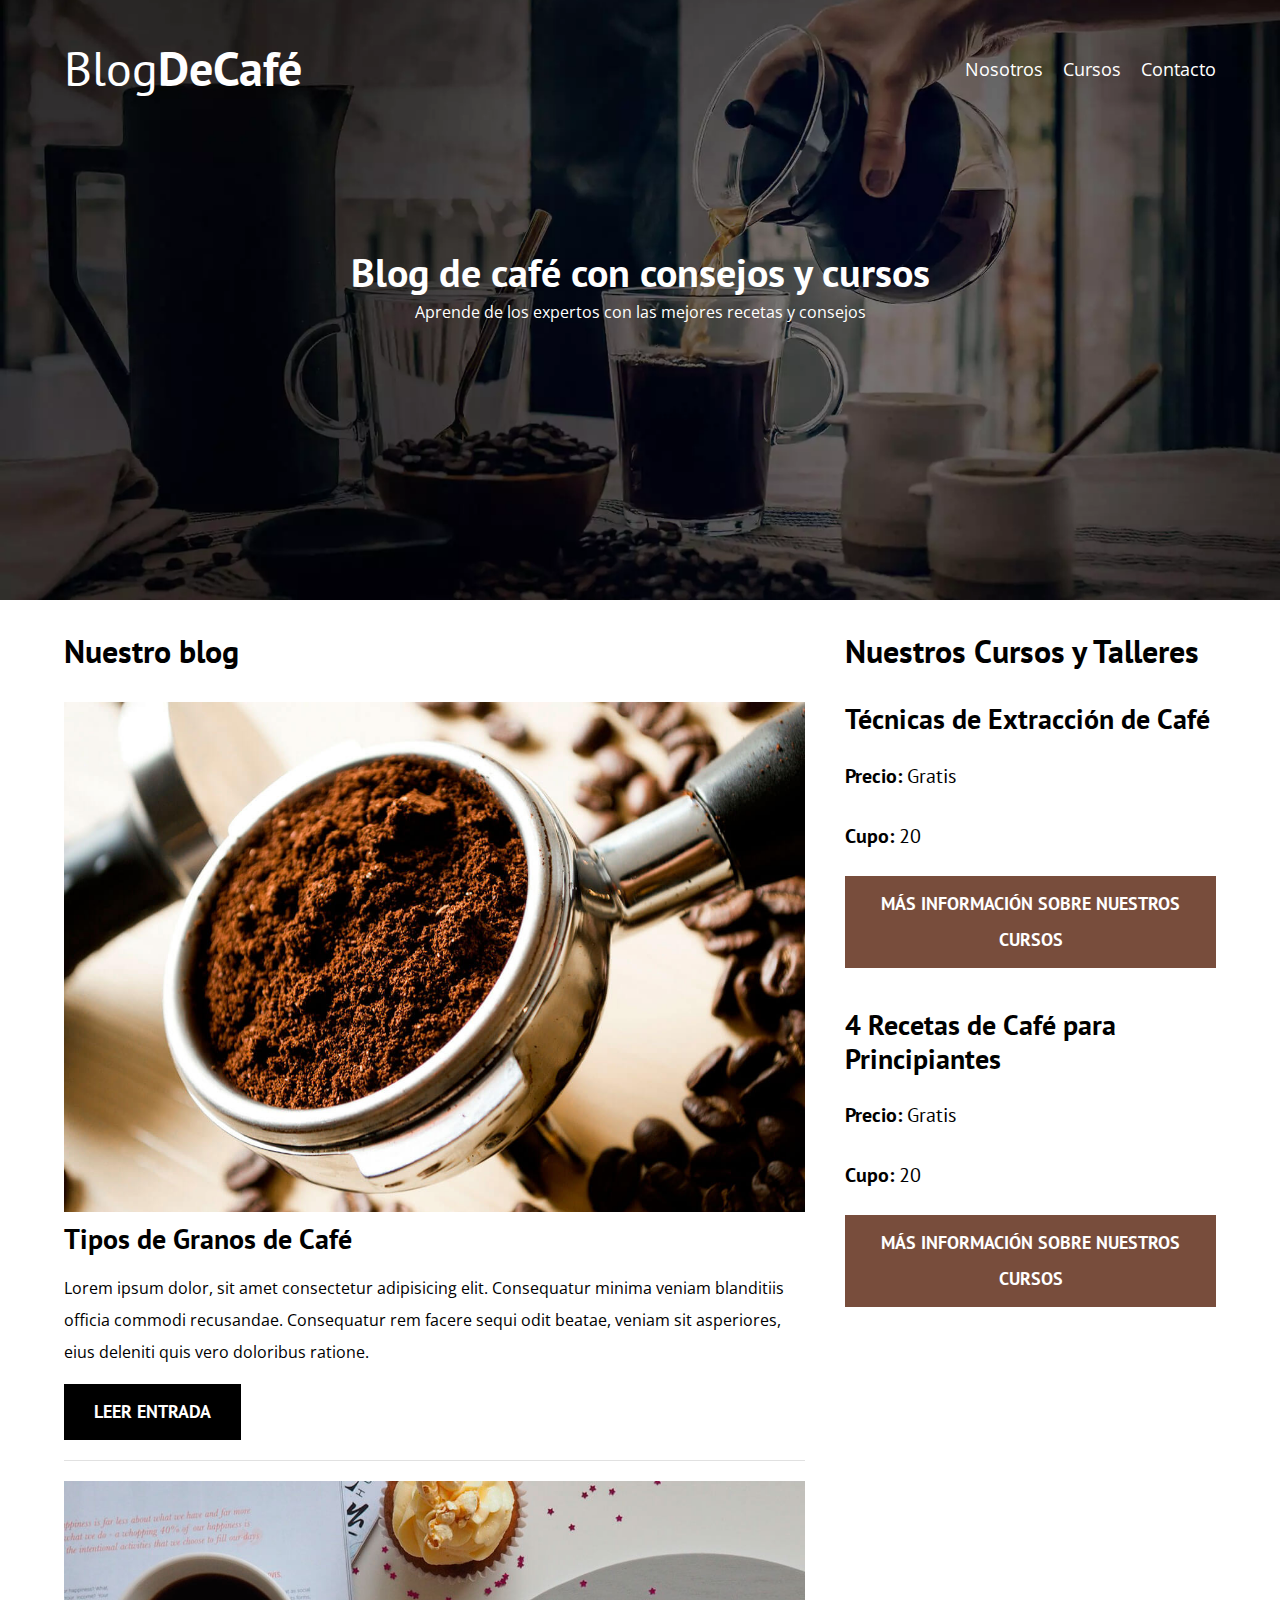
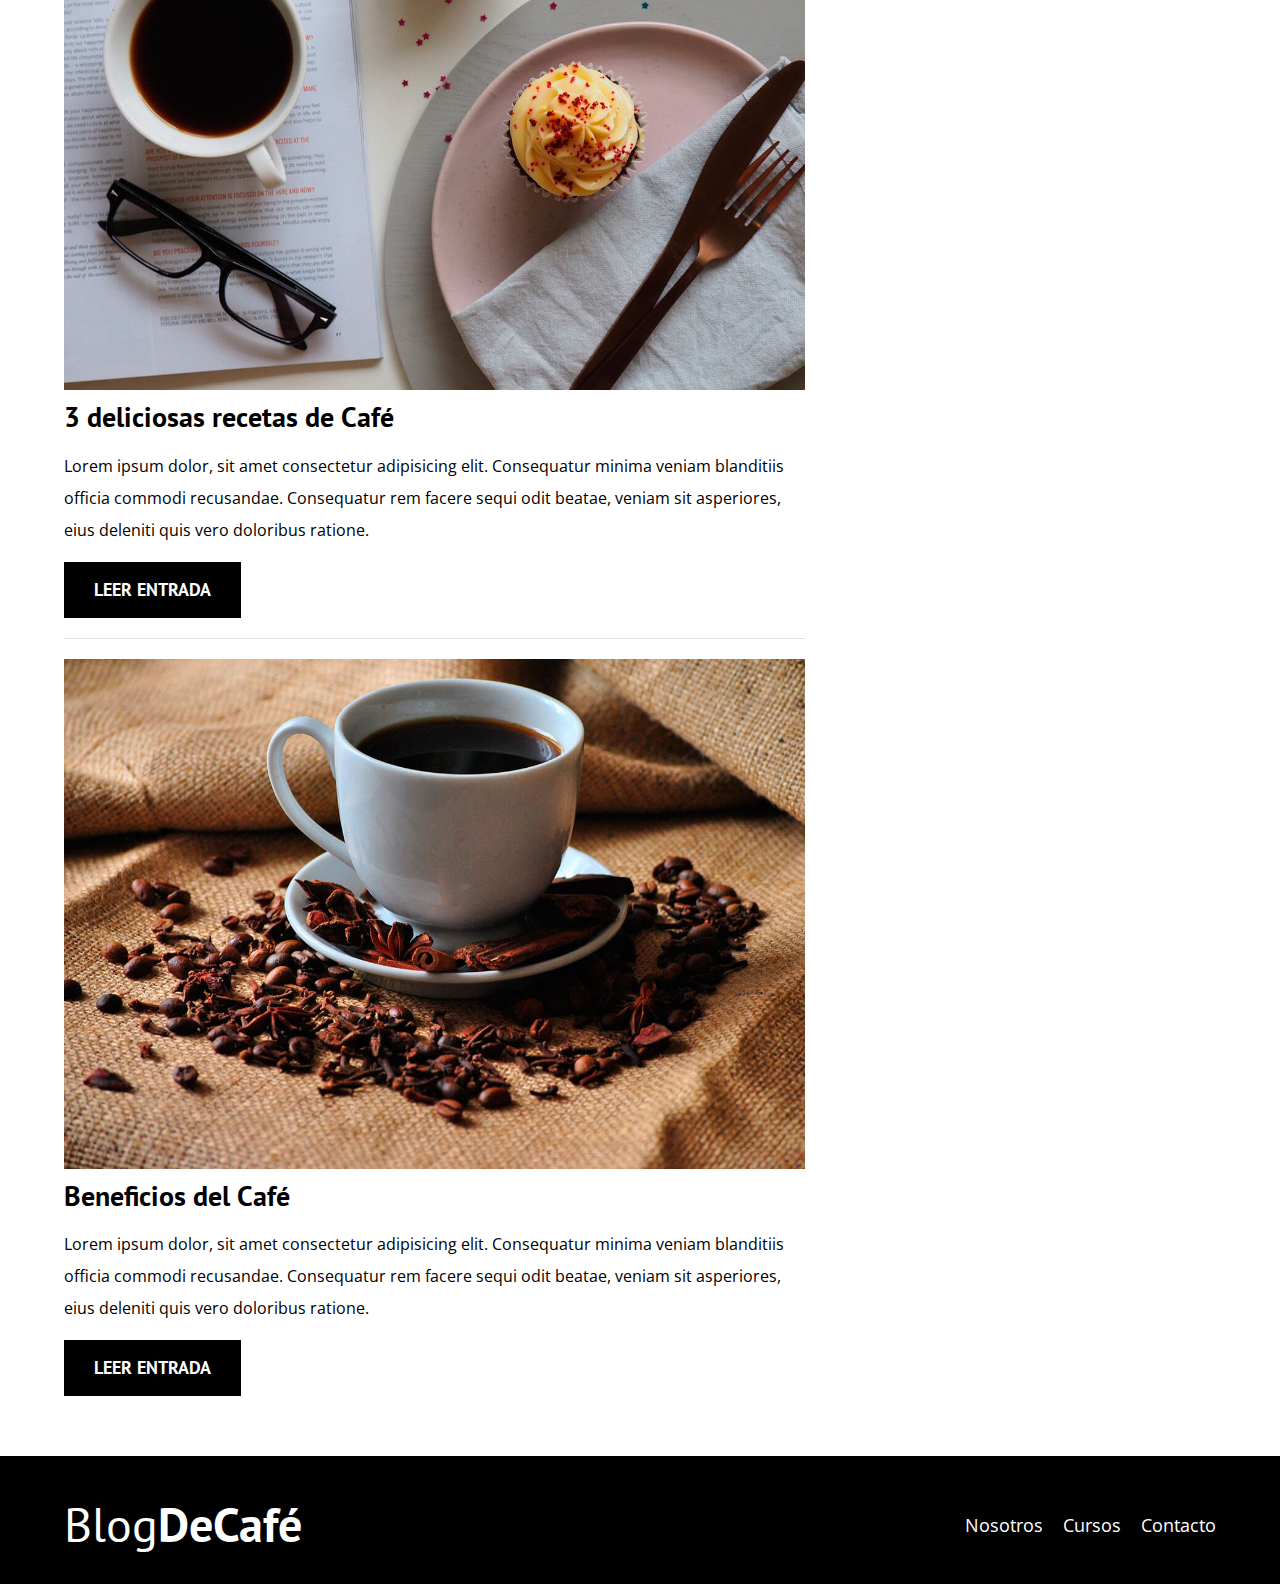
<file: index.html>
<!DOCTYPE html>
<html lang="en">

<head>
    <meta charset="UTF-8">
    <meta http-equiv="X-UA-Compatible" content="IE=edge">
    <meta name="viewport" content="width=device-width, initial-scale=1.0">
    <title>BlogDeCafé</title>
    <meta name="description" content="Página web de blog de café">

    <link rel="preconnect" href="https://fonts.gstatic.com">

    <!--Prefetch-->

    <link rel="prefetch" href="nosotros.html" as="document">

    <!-- Preload -->

    <link rel="preload" href="css/normalize.css" as="style">
    <link rel="stylesheet" href="css/normalize.css">

    <link rel="preload" href="https://fonts.googleapis.com/css2?family=Open+Sans&family=PT+Sans:wght@400;700&display=swap" crossorigin="crossorigin" as="font">
    <link href="https://fonts.googleapis.com/css2?family=Open+Sans&family=PT+Sans:wght@400;700&display=swap" rel="stylesheet">

    <link rel="preload" href="css/style.css" as="style">
    <link rel="stylesheet" href="css/style.css">


</head>

<body>
    <header class="header">

        <div class="contenedor">
            <div class="barra">
                <a class="logo" href="index.html">
                    <h1 class="logo__nombre no-margin centrar-texto">Blog<span class="logo__bold">DeCafé</span></h1>
                </a>

                <nav class="navegacion">
                    <a href="nosotros.html" class="navegacion__enlace">Nosotros</a>
                    <a href="cursos.html" class="navegacion__enlace">Cursos</a>
                    <a href="contacto.html" class="navegacion__enlace">Contacto</a>
                </nav>

            </div>
        </div>


        <div class="header__texto">
            <h2 class="no-margin">Blog de café con consejos y cursos</h2>
            <p class="no-margin">Aprende de los expertos con las mejores recetas y consejos</p>
        </div>
    </header>

    <div class="contenedor contenido-principal">
        <main class="blog">
            <h3>Nuestro blog</h3>

            <article class="entrada">
                <div class="entrada__imagen">
                    <picture>
                        <source loading="lazy" srcset="img/blog1.webp" type="image/webp">
                    </picture>
                    <img class="img__animation" loading="lazy" src="img/blog1.jpg" alt="imagen blog">
                </div>

                <div class="entrada__contenido">
                    <h4 class="no-margin">Tipos de Granos de Café</h4>
                    <p>Lorem ipsum dolor, sit amet consectetur adipisicing elit. Consequatur minima veniam blanditiis officia commodi recusandae. Consequatur rem facere sequi odit beatae, veniam sit asperiores, eius deleniti quis vero doloribus ratione.</p>
                    <a href="entrada.html" class="boton boton--primario">Leer Entrada</a>
                </div>
            </article>

            <article class="entrada">
                <div class="entrada__imagen">
                    <picture>
                        <source loading="lazy" srcset="img/blog2.webp" type="image/webp">
                    </picture>
                    <img class="img__animation" loading="lazy" src="img/blog2.jpg" alt="imagen blog">
                </div>

                <div class="entrada__contenido">
                    <h4 class="no-margin">3 deliciosas recetas de Café</h4>
                    <p>Lorem ipsum dolor, sit amet consectetur adipisicing elit. Consequatur minima veniam blanditiis officia commodi recusandae. Consequatur rem facere sequi odit beatae, veniam sit asperiores, eius deleniti quis vero doloribus ratione.</p>
                    <a href="entrada.html" class="boton boton--primario">Leer Entrada</a>
                </div>
            </article>

            <article class="entrada">
                <div class="entrada__imagen">
                    <picture>
                        <source loading="lazy" srcset="img/blog3.webp" type="image/webp">
                    </picture>
                    <img class="img__animation" loading="lazy" src="img/blog3.jpg" alt="imagen blog">
                </div>

                <div class="entrada__contenido">
                    <h4 class="no-margin">Beneficios del Café</h4>
                    <p>Lorem ipsum dolor, sit amet consectetur adipisicing elit. Consequatur minima veniam blanditiis officia commodi recusandae. Consequatur rem facere sequi odit beatae, veniam sit asperiores, eius deleniti quis vero doloribus ratione.</p>

                    <a href="entrada.html" class="boton boton--primario">Leer Entrada</a>


                </div>
            </article>
        </main>

        <aside class="sidebar">
            <h3>Nuestros Cursos y Talleres</h3>

            <ul class="cursos no-padding">
                <li class="widget-curso">
                    <h4 class="no-margin">Técnicas de Extracción de Café</h4>
                    <p class="widget-curso__label">Precio:
                        <span class="widget-curso__info">Gratis</span>
                    </p>

                    <p class="widget-curso__label">Cupo:
                        <span class="widget-curso__info">20</span>
                    </p>

                    <a href="entrada.html" class="boton boton--secundario">Más información sobre nuestros cursos</a>
                </li>

                <li class="widget-curso">
                    <h4 class="no-margin">4 Recetas de Café para Principiantes</h4>
                    <p class="widget-curso__label">Precio:
                        <span class="widget-curso__info">Gratis</span>
                    </p>

                    <p class="widget-curso__label">Cupo:
                        <span class="widget-curso__info">20</span>
                    </p>

                    <a href="entrada.html" class="boton boton--secundario">Más información sobre nuestros cursos</a>
                </li>

            </ul>
        </aside>
    </div>

    <footer class="footer">
        <div class="contenedor">
            <div class="barra">
                <a class="logo" href="index.html">
                    <h1 class="logo__nombre no-margin centrar-texto">Blog<span class="logo__bold">DeCafé</span></h1>
                </a>

                <nav class="navegacion">
                    <a href="nosotros.html" class="navegacion__enlace">Nosotros</a>
                    <a href="cursos.html" class="navegacion__enlace">Cursos</a>
                    <a href="contacto.html" class="navegacion__enlace">Contacto</a>
                </nav>
            </div>
        </div>

    </footer>

    <script src="js/modernizr.js"></script>
</body>

</html>
</file>
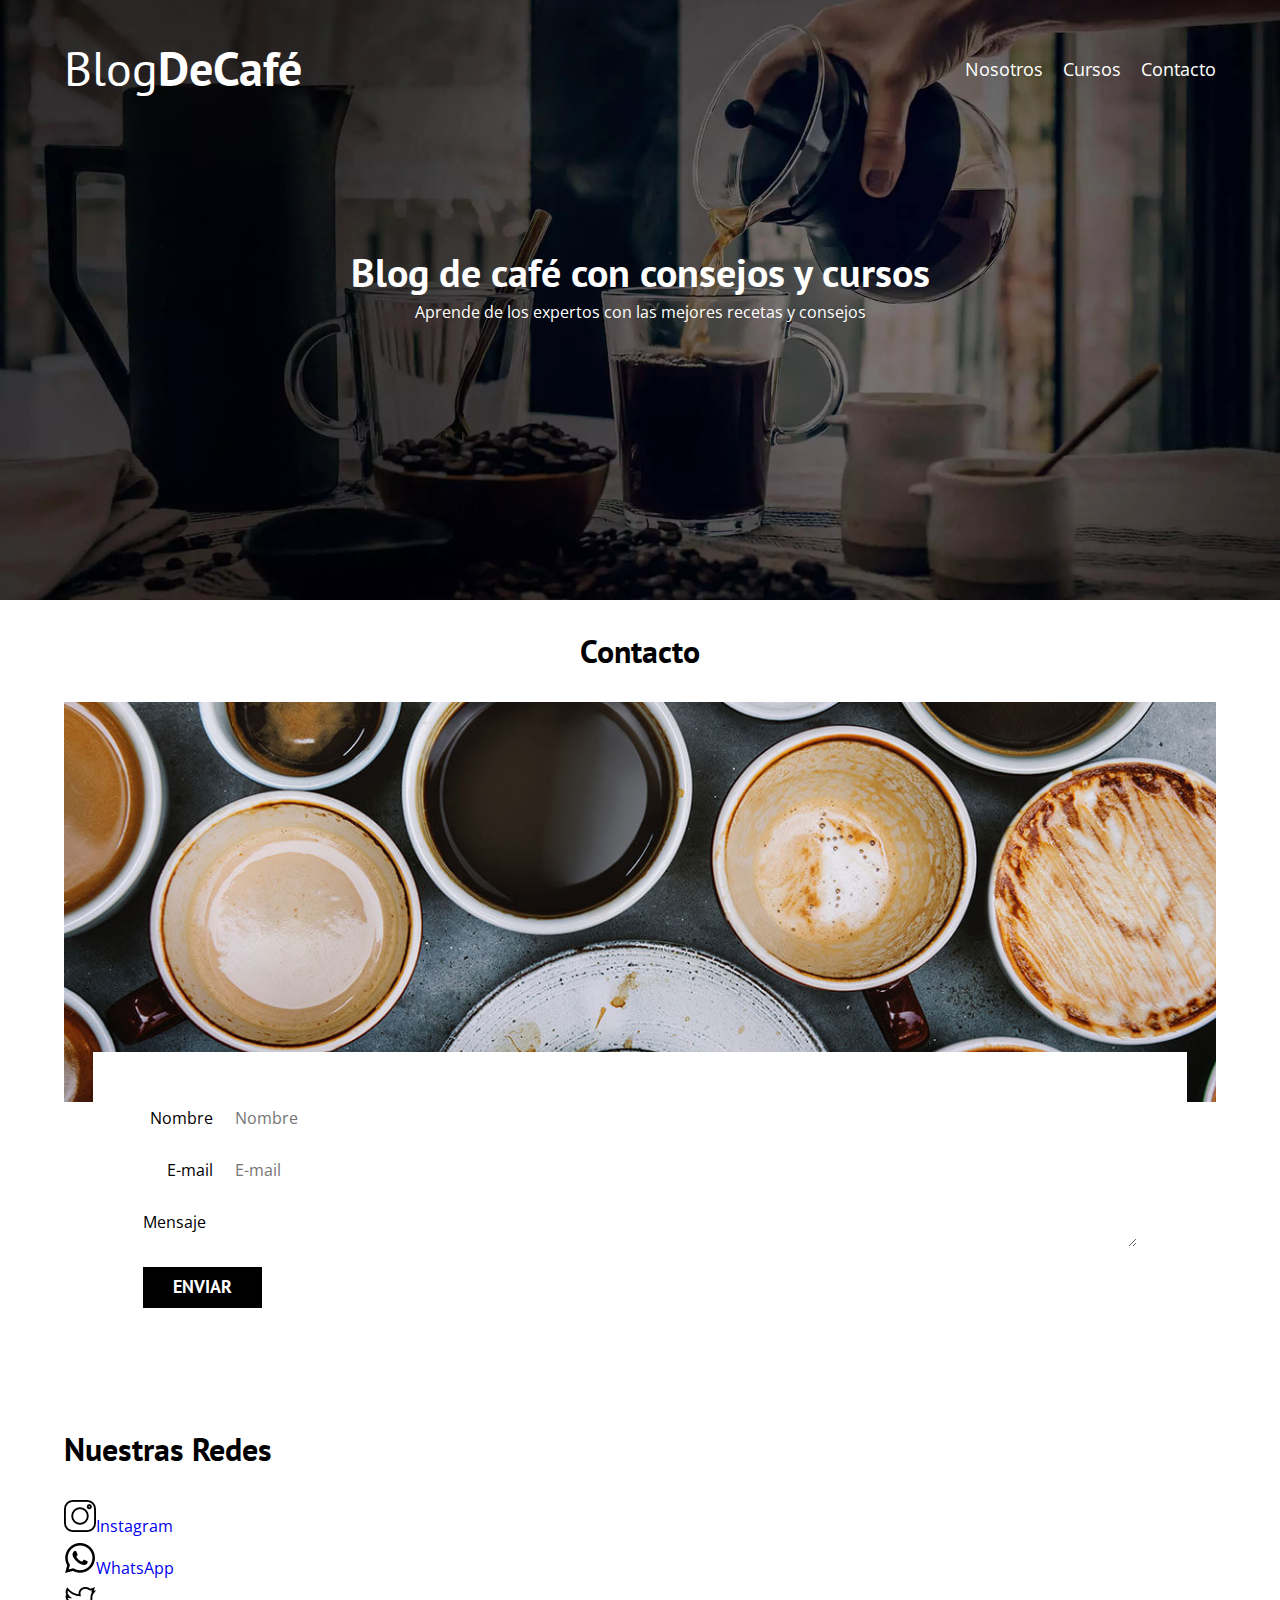
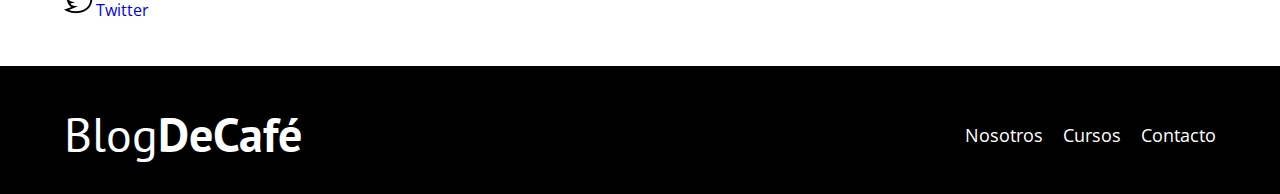
<file: contacto.html>
<!DOCTYPE html>
<html lang="en">

<head>
    <meta charset="UTF-8">
    <meta http-equiv="X-UA-Compatible" content="IE=edge">
    <meta name="viewport" content="width=device-width, initial-scale=1.0">
    <title>BlogDeCafé</title>
    <link rel="stylesheet" href="css/normalize.css">
    <link rel="preconnect" href="https://fonts.gstatic.com">
    <link href="https://fonts.googleapis.com/css2?family=Open+Sans&family=PT+Sans:wght@400;700&display=swap" rel="stylesheet">
    <link rel="stylesheet" href="css/style.css">
</head>

<body>
    <header class="header">

        <div class="contenedor">
            <div class="barra">
                <a class="logo" href="index.html">
                    <h1 class="logo__nombre no-margin centrar-texto">Blog<span class="logo__bold">DeCafé</span></h1>
                </a>

                <nav class="navegacion">
                    <a href="nosotros.html" class="navegacion__enlace">Nosotros</a>
                    <a href="cursos.html" class="navegacion__enlace">Cursos</a>
                    <a href="contacto.html" class="navegacion__enlace">Contacto</a>
                </nav>

            </div>
        </div>


        <div class="header__texto">
            <h2 class="no-margin">Blog de café con consejos y cursos</h2>
            <p class="no-margin">Aprende de los expertos con las mejores recetas y consejos</p>
        </div>
    </header>

    <main class="contenedor">
        <h3 class="centrar-texto">Contacto</h3>

        <div class="contacto-bg"></div>

        <form class="formulario">
            <div class="campo">
                <label class="campo__label" for="nombre">Nombre</label>
                <input class="campo__field" type="text" placeholder="Nombre" id="nombre">
            </div>

            <div class="campo">
                <label class="campo__label" for="email">E-mail</label>
                <input class="campo__field" type="text" placeholder="E-mail" id="email">
            </div>

            <div class="campo">
                <label for="nombre">Mensaje</label>
                <textarea class="campo__field" id="mensaje "></textarea>
            </div>

            <div class="campo">
                <input type="submit" value="Enviar" class="boton boton--primario">
            </div>



        </form>

        <h3>Nuestras Redes</h3>
        <section class="redes">
            <a href="#"><img class="icono" src="img/instagram (1).png" alt="instagram">Instagram</a>
            <a href="#"> <img class="icono" src="img/whatsapp (1).png" alt="whatsapp">WhatsApp</a>
            <a href="#"><img class="icono" src="img/gorjeo (1).png" alt="twitter">Twitter</a>



        </section>



    </main>

    <footer class="footer">
        <div class="contenedor">
            <div class="barra">
                <a class="logo" href="index.html">
                    <h1 class="logo__nombre no-margin centrar-texto">Blog<span class="logo__bold">DeCafé</span></h1>
                </a>

                <nav class="navegacion">
                    <a href="nosotros.html" class="navegacion__enlace">Nosotros</a>
                    <a href="cursos.html" class="navegacion__enlace">Cursos</a>
                    <a href="contacto.html" class="navegacion__enlace">Contacto</a>
                </nav>
            </div>
        </div>

    </footer>

    <script src="js/modernizr.js"></script>
</body>

</html>
</file>
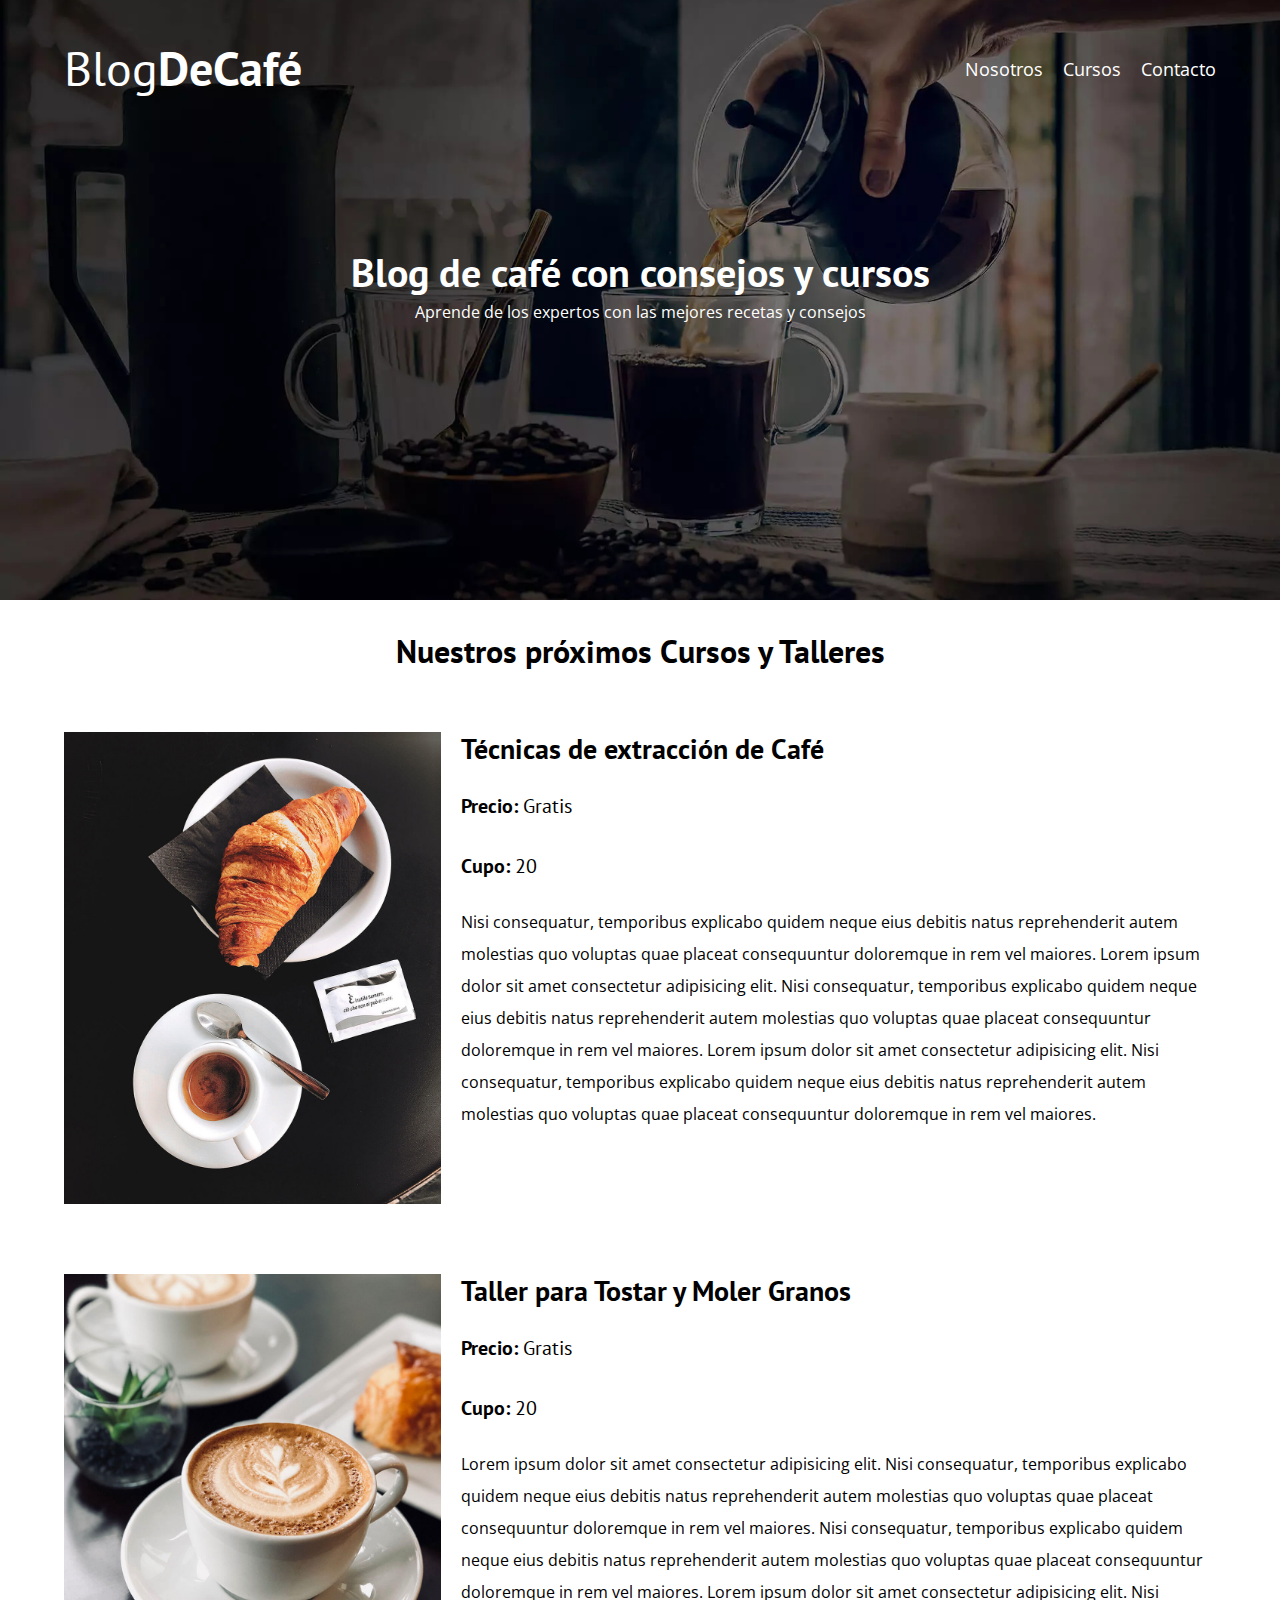
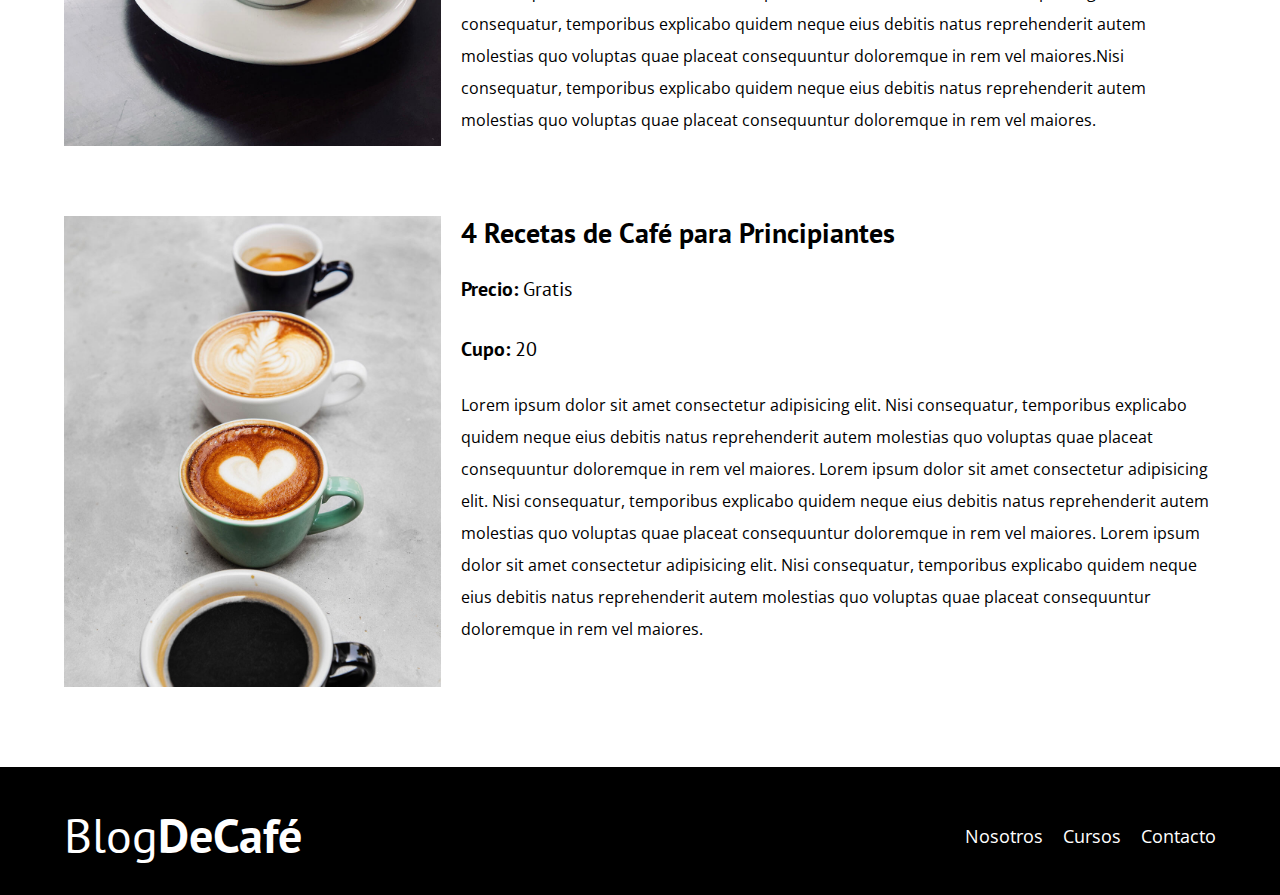
<file: cursos.html>
<!DOCTYPE html>
<html lang="en">

<head>
    <meta charset="UTF-8">
    <meta http-equiv="X-UA-Compatible" content="IE=edge">
    <meta name="viewport" content="width=device-width, initial-scale=1.0">
    <title>BlogDeCafé</title>
    <link rel="stylesheet" href="css/normalize.css">
    <link rel="preconnect" href="https://fonts.gstatic.com">
    <link href="https://fonts.googleapis.com/css2?family=Open+Sans&family=PT+Sans:wght@400;700&display=swap" rel="stylesheet">
    <link rel="stylesheet" href="css/style.css">
</head>

<body>
    <header class="header">

        <div class="contenedor">
            <div class="barra">
                <a class="logo" href="index.html">
                    <h1 class="logo__nombre no-margin centrar-texto">Blog<span class="logo__bold">DeCafé</span></h1>
                </a>

                <nav class="navegacion">
                    <a href="nosotros.html" class="navegacion__enlace">Nosotros</a>
                    <a href="cursos.html" class="navegacion__enlace">Cursos</a>
                    <a href="contacto.html" class="navegacion__enlace">Contacto</a>
                </nav>

            </div>
        </div>


        <div class="header__texto">
            <h2 class="no-margin">Blog de café con consejos y cursos</h2>
            <p class="no-margin">Aprende de los expertos con las mejores recetas y consejos</p>
        </div>
    </header>

    <main class="contenedor">
        <h3 class="centrar-texto">Nuestros próximos Cursos y Talleres</h3>

        <div class="curso">
            <div class="curso__imagen">
                <img src="img/curso1.jpg" alt="Imagen de curso">
            </div>

            <div class="curs__información">
                <h4 class="no-margin">Técnicas de extracción de Café</h4>
                <p class="curso__label">Precio:
                    <span class="curso__info">Gratis</span>
                </p>

                <p class="curso__label">Cupo:
                    <span class="curso__info">20</span>
                </p>

                <p class="curso__descripcion">
                    Nisi consequatur, temporibus explicabo quidem neque eius debitis natus reprehenderit autem molestias quo voluptas quae placeat consequuntur doloremque in rem vel maiores. Lorem ipsum dolor sit amet consectetur adipisicing elit. Nisi consequatur, temporibus
                    explicabo quidem neque eius debitis natus reprehenderit autem molestias quo voluptas quae placeat consequuntur doloremque in rem vel maiores. Lorem ipsum dolor sit amet consectetur adipisicing elit. Nisi consequatur, temporibus explicabo
                    quidem neque eius debitis natus reprehenderit autem molestias quo voluptas quae placeat consequuntur doloremque in rem vel maiores.
                </p>
            </div>
            <!--curso-información-->
        </div>
        <!--.curso-->

        <div class="curso">
            <div class="curso__imagen">
                <img src="img/curso2.jpg" alt="Imagen de curso">
            </div>

            <div class="curs__información">
                <h4 class="no-margin">Taller para Tostar y Moler Granos</h4>
                <p class="curso__label">Precio:
                    <span class="curso__info">Gratis</span>
                </p>

                <p class="curso__label">Cupo:
                    <span class="curso__info">20</span>
                </p>

                <p class="curso__descripcion">
                    Lorem ipsum dolor sit amet consectetur adipisicing elit. Nisi consequatur, temporibus explicabo quidem neque eius debitis natus reprehenderit autem molestias quo voluptas quae placeat consequuntur doloremque in rem vel maiores. Nisi consequatur, temporibus
                    explicabo quidem neque eius debitis natus reprehenderit autem molestias quo voluptas quae placeat consequuntur doloremque in rem vel maiores. Lorem ipsum dolor sit amet consectetur adipisicing elit. Nisi consequatur, temporibus explicabo
                    quidem neque eius debitis natus reprehenderit autem molestias quo voluptas quae placeat consequuntur doloremque in rem vel maiores.Nisi consequatur, temporibus explicabo quidem neque eius debitis natus reprehenderit autem molestias
                    quo voluptas quae placeat consequuntur doloremque in rem vel maiores.
                </p>
            </div>
            <!--curso-información-->
        </div>
        <!--.curso-->

        <div class="curso">
            <div class="curso__imagen">
                <img src="img/curso3.jpg" alt="Imagen de curso">
            </div>

            <div class="curs__información">
                <h4 class="no-margin">4 Recetas de Café para Principiantes</h4>
                <p class="curso__label">Precio:
                    <span class="curso__info">Gratis</span>
                </p>

                <p class="curso__label">Cupo:
                    <span class="curso__info">20</span>
                </p>

                <p class="curso__descripcion">
                    Lorem ipsum dolor sit amet consectetur adipisicing elit. Nisi consequatur, temporibus explicabo quidem neque eius debitis natus reprehenderit autem molestias quo voluptas quae placeat consequuntur doloremque in rem vel maiores. Lorem ipsum dolor sit amet
                    consectetur adipisicing elit. Nisi consequatur, temporibus explicabo quidem neque eius debitis natus reprehenderit autem molestias quo voluptas quae placeat consequuntur doloremque in rem vel maiores. Lorem ipsum dolor sit amet consectetur
                    adipisicing elit. Nisi consequatur, temporibus explicabo quidem neque eius debitis natus reprehenderit autem molestias quo voluptas quae placeat consequuntur doloremque in rem vel maiores.
                </p>
            </div>
            <!--curso-información-->
        </div>
        <!--.curso-->



    </main>

    <footer class="footer">
        <div class="contenedor">
            <div class="barra">
                <a class="logo" href="index.html">
                    <h1 class="logo__nombre no-margin centrar-texto">Blog<span class="logo__bold">DeCafé</span></h1>
                </a>

                <nav class="navegacion">
                    <a href="nosotros.html" class="navegacion__enlace">Nosotros</a>
                    <a href="cursos.html" class="navegacion__enlace">Cursos</a>
                    <a href="contacto.html" class="navegacion__enlace">Contacto</a>
                </nav>
            </div>
        </div>

    </footer>

    <script src="js/modernizr.js"></script>
</body>

</html>
</file>
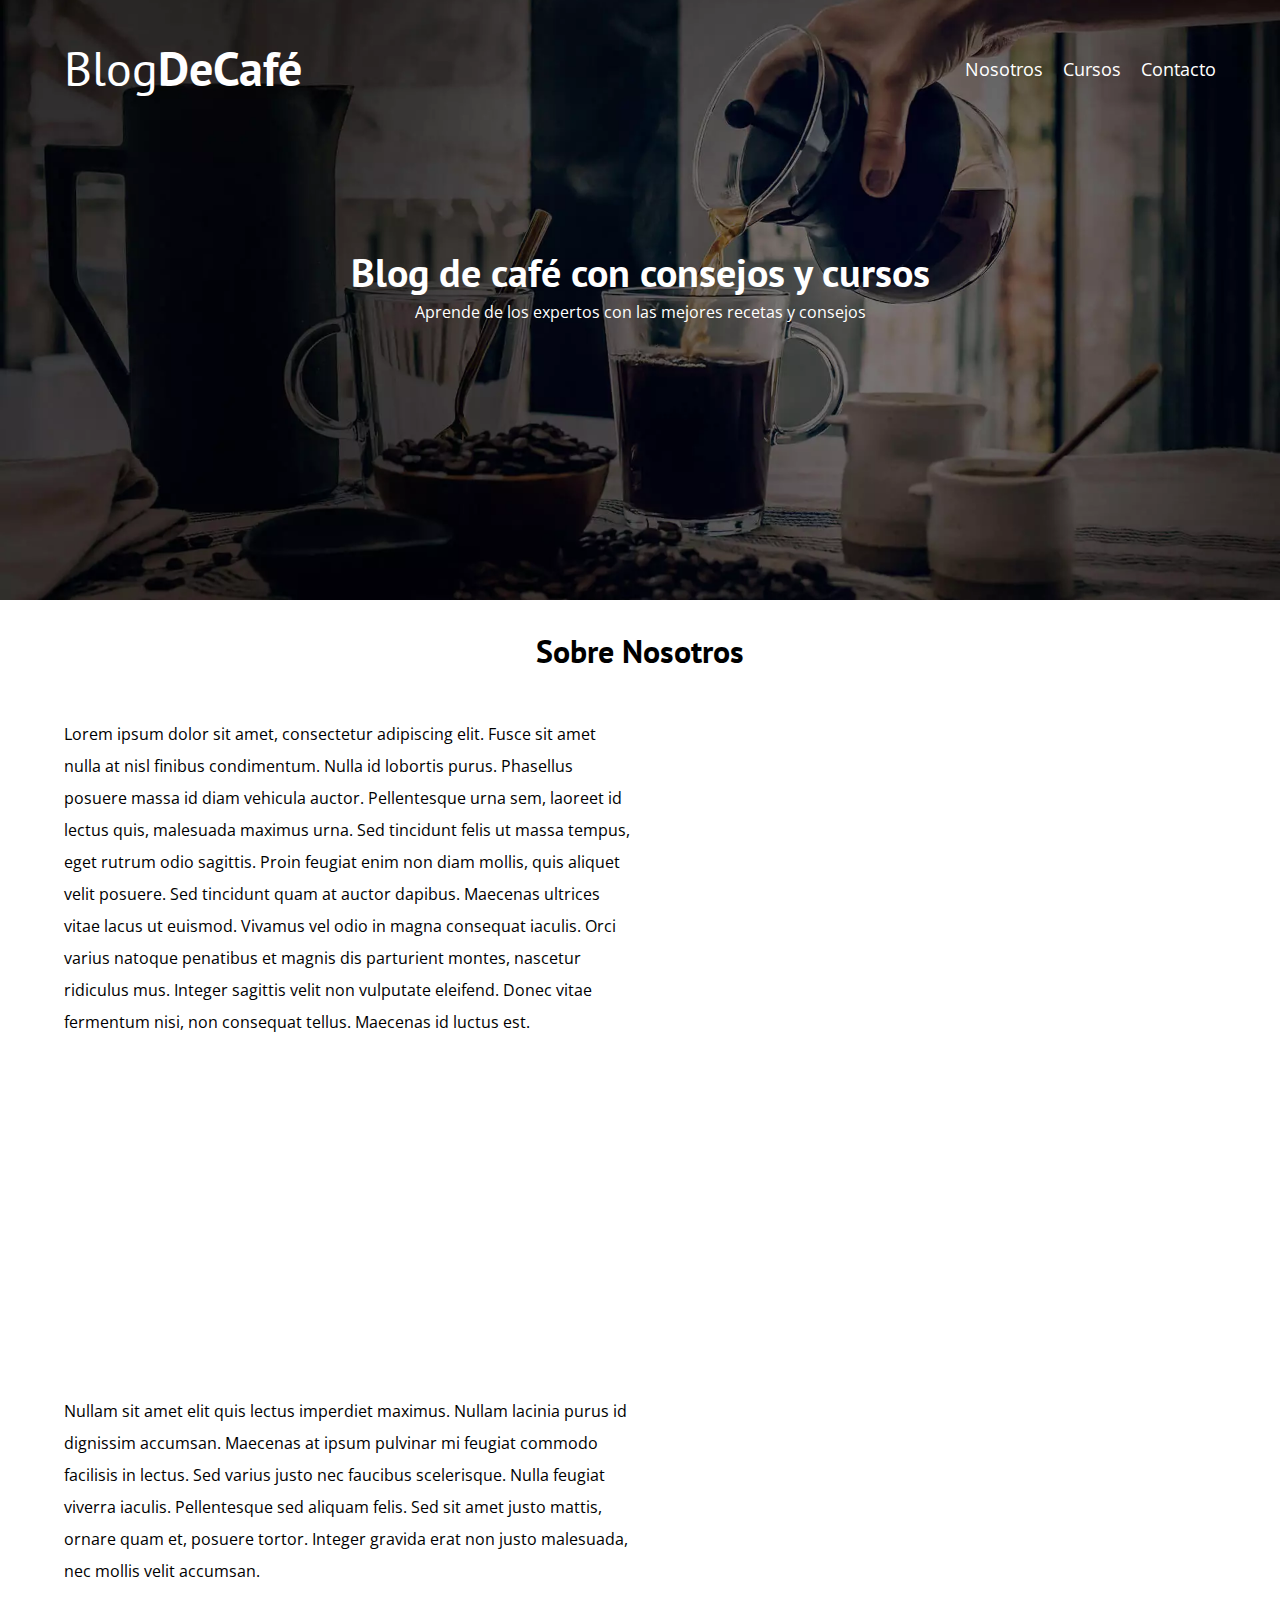
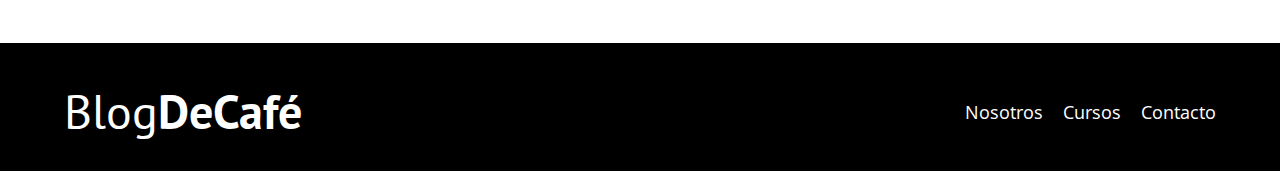
<file: nosotros.html>
<!DOCTYPE html>
<html lang="en">

<head>
    <meta charset="UTF-8">
    <meta http-equiv="X-UA-Compatible" content="IE=edge">
    <meta name="viewport" content="width=device-width, initial-scale=1.0">
    <title>BlogDeCafé</title>
    <link rel="stylesheet" href="css/normalize.css">
    <link rel="preconnect" href="https://fonts.gstatic.com">
    <link href="https://fonts.googleapis.com/css2?family=Open+Sans&family=PT+Sans:wght@400;700&display=swap" rel="stylesheet">
    <link rel="stylesheet" href="css/style.css">
</head>

<body>
    <header class="header">

        <div class="contenedor">
            <div class="barra">
                <a class="logo" href="index.html">
                    <h1 class="logo__nombre no-margin centrar-texto">Blog<span class="logo__bold">DeCafé</span></h1>
                </a>

                <nav class="navegacion">
                    <a href="nosotros.html" class="navegacion__enlace">Nosotros</a>
                    <a href="cursos.html" class="navegacion__enlace">Cursos</a>
                    <a href="contacto.html" class="navegacion__enlace">Contacto</a>
                </nav>

            </div>
        </div>


        <div class="header__texto">
            <h2 class="no-margin">Blog de café con consejos y cursos</h2>
            <p class="no-margin">Aprende de los expertos con las mejores recetas y consejos</p>
        </div>
    </header>

    <main class="contenedor">
        <h3 class="centrar-texto">Sobre Nosotros</h3>

        <div class="sobre-nosotros">




            <div class="sobre-nosotros__texto">
                <p>Lorem ipsum dolor sit amet, consectetur adipiscing elit. Fusce sit amet nulla at nisl finibus condimentum. Nulla id lobortis purus. Phasellus posuere massa id diam vehicula auctor. Pellentesque urna sem, laoreet id lectus quis, malesuada
                    maximus urna. Sed tincidunt felis ut massa tempus, eget rutrum odio sagittis. Proin feugiat enim non diam mollis, quis aliquet velit posuere. Sed tincidunt quam at auctor dapibus. Maecenas ultrices vitae lacus ut euismod. Vivamus vel
                    odio in magna consequat iaculis. Orci varius natoque penatibus et magnis dis parturient montes, nascetur ridiculus mus. Integer sagittis velit non vulputate eleifend. Donec vitae fermentum nisi, non consequat tellus. Maecenas id luctus
                    est.
                </p>

                <iframe width="560" height="315" src="https://www.youtube.com/embed/ON8lCi0waBY" title="YouTube video player" frameborder="0" allow="accelerometer; autoplay; clipboard-write; encrypted-media; gyroscope; picture-in-picture; web-share" allowfullscreen></iframe>

                <p>Nullam sit amet elit quis lectus imperdiet maximus. Nullam lacinia purus id dignissim accumsan. Maecenas at ipsum pulvinar mi feugiat commodo facilisis in lectus. Sed varius justo nec faucibus scelerisque. Nulla feugiat viverra iaculis.
                    Pellentesque sed aliquam felis. Sed sit amet justo mattis, ornare quam et, posuere tortor. Integer gravida erat non justo malesuada, nec mollis velit accumsan.
                </p>
            </div>
        </div>


    </main>

    <footer class="footer">
        <div class="contenedor">
            <div class="barra">
                <a class="logo" href="index.html">
                    <h1 class="logo__nombre no-margin centrar-texto">Blog<span class="logo__bold">DeCafé</span></h1>
                </a>

                <nav class="navegacion">
                    <a href="nosotros.html" class="navegacion__enlace">Nosotros</a>
                    <a href="cursos.html" class="navegacion__enlace">Cursos</a>
                    <a href="contacto.html" class="navegacion__enlace">Contacto</a>
                </nav>
            </div>
        </div>

    </footer>

    <script src="js/modernizr.js"></script>
</body>

</html>
</file>
<file: css/style.css>
:root {
    --fuenteHeading: "PT Sans", sans-serif;
    --fuenteParrafos: "Open Sans", sans-serif;
    --primario: #784D3C;
    --blanco: #ffffff;
    --claro: #e1e1e1;
    --negro: #000000;
}

html {
    box-sizing: border-box;
    font-size: 62.5%;
    /* 1rem = 10px*/
    ;
}

*,
*::before,
*:after {
    box-sizing: inherit;
}

body {
    font-family: var(--fuenteParrafos);
    font-size: 1.6rem;
    line-height: 2;
}


/** Globales **/

.contenedor {
    width: min(90%, 120rem);
    margin: 0 auto;
}

a {
    text-decoration: none;
}

h1,
h2,
h3,
h4 {
    font-family: var(--fuenteHeading);
    line-height: 1.2;
}

h1 {
    font-size: 4.8rem;
}

h2 {
    font-size: 4rem;
}

h3 {
    font-size: 3.2rem;
}

h4 {
    font-size: 2.8rem;
}

img {
    max-width: 100%;
}


/** Utilidades **/

.no-margin {
    margin: 0;
}

.no-padding {
    padding: 0;
}

.centrar-texto {
    text-align: center;
}


/** Header **/

.webp .header {
    background-image: url(../img/banner.webp);
}

.no-webp .header {
    background-image: url(../img/banner.jpg);
}

.header {
    height: 60rem;
    background-size: cover;
    background-repeat: no-repeat;
    background-position: center center;
}

.header__texto {
    text-align: center;
    color: var(--blanco);
    margin-top: 5rem;
}

@media (min-width:768px) {
    .header__texto {
        margin-top: 15rem;
    }
}

.barra {
    padding-top: 4rem;
}

@media (min-width:768px) {
    .barra {
        display: flex;
        justify-content: space-between;
        align-items: center;
    }
    .navegacion {
        display: flex;
        gap: 2rem;
    }
}

.logo {
    color: var(--blanco);
}

.logo__nombre {
    font-weight: 400;
}

.logo__bold {
    font-weight: 700;
}

.navegacion__enlace {
    display: block;
    text-align: center;
    font-size: 1.8rem;
    color: var(--blanco);
}

@media (min-width:768px) {
    .contenido-principal {
        display: grid;
        grid-template-columns: 2fr 1fr;
        column-gap: 4rem;
    }
}

.entrada {
    border-bottom: 1px solid var(--claro);
    margin-bottom: 2rem;
}

.entrada:last-of-type {
    border: none;
    margin-bottom: 0;
}

.boton {
    display: block;
    font-family: var(--fuenteHeading);
    color: var(--blanco);
    text-align: center;
    padding: 1rem 3rem;
    font-size: 1.8rem;
    text-transform: uppercase;
    font-weight: 700;
    margin-bottom: 2rem;
    border: none;
}

@media (min-width:768px) {
    .boton {
        display: inline-block;
    }
}

.boton:hover {
    cursor: pointer;
}

.boton--primario {
    background-color: var(--negro);
}

.boton--secundario {
    background-color: var(--primario);
}

.cursos {
    list-style: none;
}

.widget-curso {
    border-bottom: 1px solid var(--gris);
    margin-bottom: 2rem;
}

.widget-curso:last-of-type {
    border: none;
    margin-bottom: 0;
}

.widget-curso__label {
    font-family: var(--fuenteHeading);
    font-weight: bold;
}

.widget-curso__info {
    font-weight: normal;
}

.widget-curso__label,
.widget-curso__info {
    font-size: 2rem;
}

.footer {
    background-color: var(--negro);
    padding-bottom: 3rem;
    margin-top: 4rem;
}


/** Sobre Nosotros **/

@media (min-width:768px) {
    .sobre-nosotros {
        display: grid;
        grid-template-columns: repeat(2, 1fr);
        column-gap: 2rem;
    }
}

.curso {
    padding: 3rem 0;
    border-bottom: 1px solid var(--gris);
}

@media (min-width:768px) {
    .curso {
        display: grid;
        grid-template-columns: 1fr 2fr;
        column-gap: 2rem;
    }
}

.curso:last-of-type {
    border: none;
}

.curso__label {
    font-family: var(--fuenteHeading);
    font-weight: bold;
}

.curso__info {
    font-weight: normal;
}

.curso__label,
.curso__info {
    font-size: 2rem;
}


/** Contacto **/

.contacto-bg {
    background-image: url(../img/contacto.jpg);
    height: 40rem;
    background-size: cover;
    background-repeat: no-repeat;
}

.formulario {
    background-color: var(--blanco);
    margin: -5rem auto 0 auto;
    width: 95%;
    padding: 5rem;
}

.campo {
    display: flex;
    margin-bottom: 2rem;
}

.campo__label {
    flex: 0 0 9rem;
    text-align: right;
    padding-right: 2rem;
}

.campo__field {
    flex: 1;
    border: 1px var(--gris);
}

.campo__field--textarea {
    height: 20rem;
}

.redes {
    display: flex;
    flex-direction: column;
}

.icono {
    width: 32px;
}


/*Index*/

.img__animation:hover {
    transform: scale(0.9);
    transition: 2s;
}
</file>
